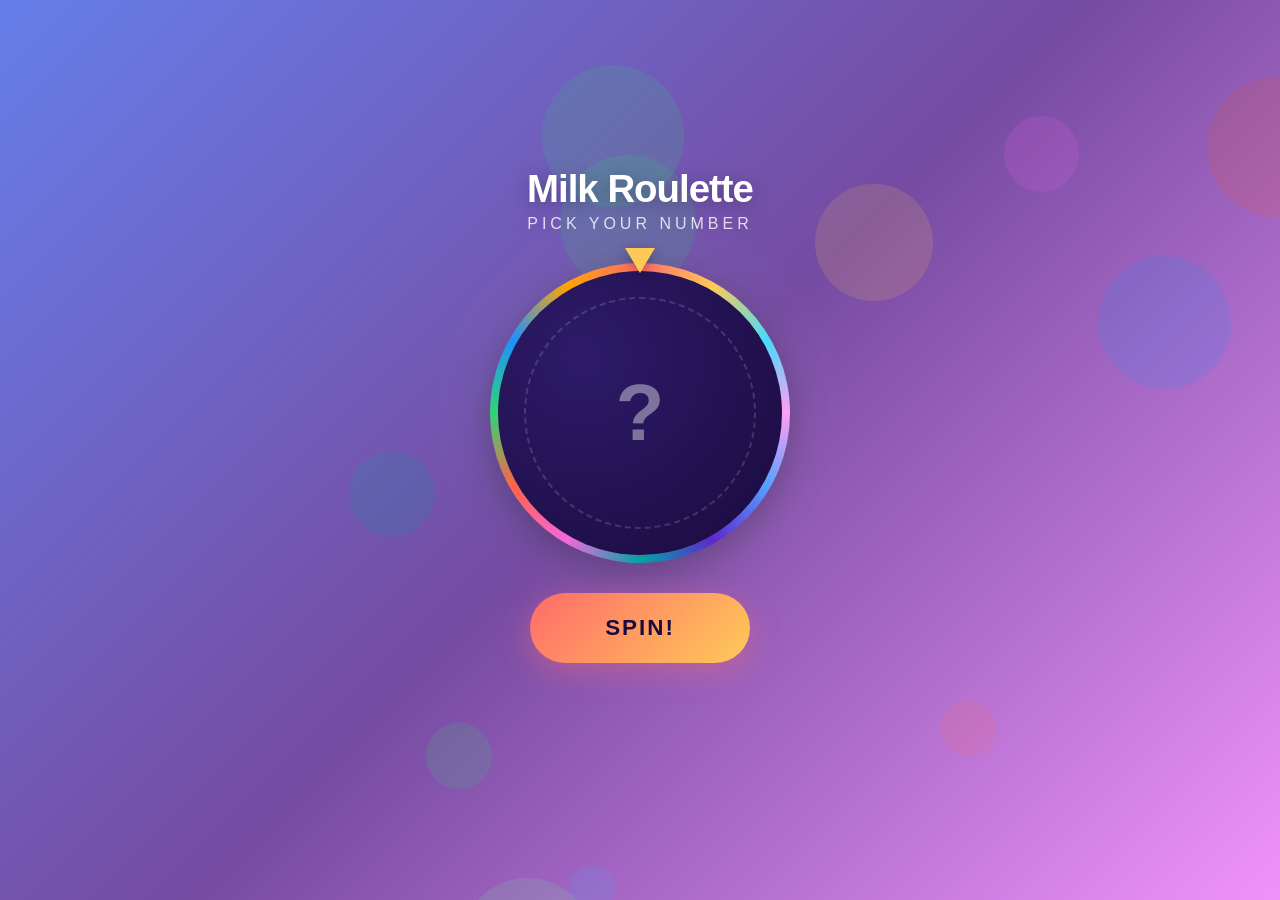
<file: milk-roulette/index.html>
<!DOCTYPE html>
<html lang="en">
<head>
    <meta charset="UTF-8">
    <meta name="viewport" content="width=device-width, initial-scale=1.0, user-scalable=no">
    <meta name="apple-mobile-web-app-capable" content="yes">
    <meta name="apple-mobile-web-app-status-bar-style" content="black-translucent">
    <meta name="apple-mobile-web-app-title" content="Milk Roulette">
    <link rel="apple-touch-icon" href="icon-180.png">
    <title>Milk Roulette</title>
    <style>
        * {
            margin: 0;
            padding: 0;
            box-sizing: border-box;
        }

        body {
            font-family: -apple-system, BlinkMacSystemFont, 'Segoe UI', Roboto, sans-serif;
            min-height: 100dvh;
            display: flex;
            flex-direction: column;
            align-items: center;
            justify-content: center;
            background: linear-gradient(135deg, #667eea 0%, #764ba2 50%, #f093fb 100%);
            overflow: hidden;
            position: relative;
        }

        .bg-bubbles {
            position: fixed;
            inset: 0;
            pointer-events: none;
            overflow: hidden;
            z-index: 0;
        }

        .bubble {
            position: absolute;
            border-radius: 50%;
            opacity: 0.15;
            animation: float 6s ease-in-out infinite;
        }

        @keyframes float {
            0%, 100% { transform: translateY(0) scale(1); }
            50% { transform: translateY(-30px) scale(1.1); }
        }

        .app {
            position: relative;
            z-index: 1;
            display: flex;
            flex-direction: column;
            align-items: center;
            gap: 30px;
            padding: 20px;
            width: 100%;
            max-width: 420px;
        }

        h1 {
            font-size: 2.4rem;
            font-weight: 900;
            color: #fff;
            text-shadow: 0 4px 20px rgba(0,0,0,0.3);
            text-align: center;
            letter-spacing: -1px;
        }

        h1 span {
            display: block;
            font-size: 1rem;
            font-weight: 400;
            letter-spacing: 4px;
            text-transform: uppercase;
            opacity: 0.8;
            margin-top: 4px;
        }

        .wheel-container {
            position: relative;
            width: 300px;
            height: 300px;
        }

        .wheel-outer {
            width: 100%;
            height: 100%;
            border-radius: 50%;
            padding: 8px;
            background: conic-gradient(
                #ff6b6b, #feca57, #48dbfb, #ff9ff3, #54a0ff,
                #5f27cd, #01a3a4, #f368e0, #ff6348, #2ed573,
                #1e90ff, #ffa502, #ff6b6b
            );
            box-shadow: 0 10px 40px rgba(0,0,0,0.3), 0 0 80px rgba(255,255,255,0.1);
            animation: glow 3s ease-in-out infinite alternate;
        }

        @keyframes glow {
            from { box-shadow: 0 10px 40px rgba(0,0,0,0.3), 0 0 60px rgba(255,107,107,0.2); }
            to { box-shadow: 0 10px 40px rgba(0,0,0,0.3), 0 0 80px rgba(84,160,255,0.3); }
        }

        .wheel-inner {
            width: 100%;
            height: 100%;
            border-radius: 50%;
            background: radial-gradient(circle at 30% 30%, #2d1b69, #1a0a3e);
            display: flex;
            align-items: center;
            justify-content: center;
            position: relative;
            overflow: hidden;
        }

        .wheel-inner::before {
            content: '';
            position: absolute;
            width: 80%;
            height: 80%;
            border-radius: 50%;
            border: 2px dashed rgba(255,255,255,0.15);
        }

        .result-number {
            font-size: 5rem;
            font-weight: 900;
            color: #fff;
            text-shadow: 0 0 30px rgba(255,255,255,0.5);
            opacity: 0;
            transform: scale(0.5);
            transition: all 0.4s cubic-bezier(0.175, 0.885, 0.32, 1.275);
            z-index: 2;
        }

        .result-number.visible {
            opacity: 1;
            transform: scale(1);
        }

        .result-number.pop {
            animation: popIn 0.6s cubic-bezier(0.175, 0.885, 0.32, 1.275);
        }

        @keyframes popIn {
            0% { transform: scale(0.3); opacity: 0; }
            50% { transform: scale(1.2); }
            100% { transform: scale(1); opacity: 1; }
        }

        .question-mark {
            font-size: 5rem;
            font-weight: 900;
            color: rgba(255,255,255,0.4);
            z-index: 2;
            animation: pulse 2s ease-in-out infinite;
        }

        @keyframes pulse {
            0%, 100% { transform: scale(1); opacity: 0.4; }
            50% { transform: scale(1.1); opacity: 0.6; }
        }

        .question-mark.hidden {
            display: none;
        }

        .spinning-numbers {
            position: absolute;
            font-size: 5rem;
            font-weight: 900;
            color: #fff;
            z-index: 2;
            display: none;
        }

        .spinning-numbers.active {
            display: block;
            animation: numberCycle 0.08s steps(1) infinite;
        }

        .pointer {
            position: absolute;
            top: -15px;
            left: 50%;
            transform: translateX(-50%);
            width: 0;
            height: 0;
            border-left: 15px solid transparent;
            border-right: 15px solid transparent;
            border-top: 25px solid #feca57;
            filter: drop-shadow(0 3px 6px rgba(0,0,0,0.3));
            z-index: 3;
        }

        .spin-btn {
            width: 220px;
            height: 70px;
            border: none;
            border-radius: 35px;
            font-size: 1.4rem;
            font-weight: 800;
            letter-spacing: 2px;
            text-transform: uppercase;
            cursor: pointer;
            position: relative;
            overflow: hidden;
            background: linear-gradient(135deg, #ff6b6b, #feca57, #48dbfb, #ff9ff3);
            background-size: 300% 300%;
            animation: gradientShift 4s ease infinite;
            color: #1a0a3e;
            box-shadow: 0 8px 30px rgba(255,107,107,0.4);
            transition: transform 0.2s, box-shadow 0.2s;
            -webkit-tap-highlight-color: transparent;
        }

        .spin-btn:active {
            transform: scale(0.95);
            box-shadow: 0 4px 15px rgba(255,107,107,0.4);
        }

        .spin-btn:disabled {
            opacity: 0.6;
            cursor: not-allowed;
            transform: none;
        }

        @keyframes gradientShift {
            0% { background-position: 0% 50%; }
            50% { background-position: 100% 50%; }
            100% { background-position: 0% 50%; }
        }

        .history {
            display: flex;
            gap: 10px;
            flex-wrap: wrap;
            justify-content: center;
            max-width: 320px;
            min-height: 40px;
        }

        .history-item {
            width: 40px;
            height: 40px;
            border-radius: 50%;
            display: flex;
            align-items: center;
            justify-content: center;
            font-weight: 700;
            font-size: 0.85rem;
            color: #fff;
            animation: slideIn 0.3s ease-out;
            box-shadow: 0 3px 10px rgba(0,0,0,0.2);
        }

        @keyframes slideIn {
            from { transform: scale(0) rotate(-180deg); opacity: 0; }
            to { transform: scale(1) rotate(0); opacity: 1; }
        }

        .confetti-container {
            position: fixed;
            inset: 0;
            pointer-events: none;
            z-index: 10;
        }

        .confetti {
            position: absolute;
            width: 10px;
            height: 10px;
            top: -10px;
            animation: confettiFall 2s ease-out forwards;
        }

        @keyframes confettiFall {
            0% { transform: translateY(0) rotate(0deg); opacity: 1; }
            100% { transform: translateY(100vh) rotate(720deg); opacity: 0; }
        }

        .result-number.camel {
            font-size: 1.3rem !important;
            color: #ff0000 !important;
            text-shadow: 0 0 30px rgba(255,0,0,0.8), 0 0 60px rgba(139,0,0,0.5) !important;
            line-height: 1.3;
            text-align: center;
        }

        .spin-btn.hidden {
            display: none;
        }

        .blood-overlay {
            position: fixed;
            inset: 0;
            z-index: 100;
            pointer-events: none;
            opacity: 0;
            transition: opacity 0.3s;
        }

        .blood-overlay.active {
            opacity: 1;
        }

        .blood-drip {
            position: absolute;
            top: -10px;
            background: linear-gradient(180deg, #8b0000, #cc0000 30%, #ff0000 60%, rgba(139,0,0,0.6));
            border-radius: 0 0 50% 50%;
            animation: drip ease-in forwards;
        }

        @keyframes drip {
            0% { height: 0; opacity: 0.9; }
            70% { opacity: 0.9; }
            100% { height: 110vh; opacity: 0.7; }
        }

        .blood-vignette {
            position: fixed;
            inset: 0;
            z-index: 99;
            pointer-events: none;
            opacity: 0;
            background: radial-gradient(ellipse at center, transparent 40%, rgba(139,0,0,0.6) 100%);
            transition: opacity 0.5s;
        }

        .blood-vignette.active {
            opacity: 1;
        }

        .blood-text {
            position: fixed;
            bottom: 25%;
            left: 50%;
            transform: translateX(-50%);
            z-index: 101;
            font-size: 1.6rem;
            font-weight: 900;
            color: #ff0000;
            text-shadow: 0 0 20px rgba(139,0,0,0.8), 0 2px 4px rgba(0,0,0,0.5);
            opacity: 0;
            text-align: center;
            white-space: nowrap;
            letter-spacing: 3px;
            text-transform: uppercase;
            pointer-events: none;
        }

        .blood-text.active {
            animation: textReveal 1s 1.5s ease-out forwards;
        }

        @keyframes textReveal {
            0% { opacity: 0; transform: translateX(-50%) scale(0.8); }
            60% { opacity: 1; transform: translateX(-50%) scale(1.05); }
            100% { opacity: 1; transform: translateX(-50%) scale(1); }
        }

        .wheel-container.camel-shake {
            animation: doomShake 0.6s ease-in-out;
        }

        @keyframes doomShake {
            0%, 100% { transform: translateX(0); }
            10% { transform: translateX(-8px) rotate(-2deg); }
            20% { transform: translateX(8px) rotate(2deg); }
            30% { transform: translateX(-6px) rotate(-1deg); }
            40% { transform: translateX(6px) rotate(1deg); }
            50% { transform: translateX(-4px); }
            60% { transform: translateX(4px); }
            70% { transform: translateX(-2px); }
            80% { transform: translateX(2px); }
        }

        .wheel-spinning .wheel-outer {
            animation: wheelSpin 2s cubic-bezier(0.25, 0.1, 0.25, 1);
        }

        @keyframes wheelSpin {
            0% { transform: rotate(0deg); }
            100% { transform: rotate(1440deg); }
        }
    </style>
</head>
<body>
    <div class="bg-bubbles" id="bgBubbles"></div>

    <div class="app">
        <h1>
            Milk Roulette
            <span>Pick your number</span>
        </h1>

        <div class="wheel-container" id="wheelContainer">
            <div class="pointer"></div>
            <div class="wheel-outer">
                <div class="wheel-inner">
                    <div class="question-mark" id="questionMark">?</div>
                    <div class="spinning-numbers" id="spinningNumbers"></div>
                    <div class="result-number" id="resultNumber"></div>
                </div>
            </div>
        </div>

        <button class="spin-btn" id="spinBtn" onclick="spin()">SPIN!</button>

        <div class="history" id="history"></div>
    </div>

    <div class="confetti-container" id="confettiContainer"></div>
    <div class="blood-vignette" id="bloodVignette"></div>
    <div class="blood-overlay" id="bloodOverlay"></div>
    <div class="blood-text" id="bloodText">CAMEL MILK</div>

    <script>
        const COLORS = [
            '#ff6b6b', '#feca57', '#48dbfb', '#ff9ff3', '#54a0ff',
            '#5f27cd', '#01a3a4', '#f368e0', '#ff6348', '#2ed573',
            '#1e90ff', '#ffa502', '#ee5a24', '#7bed9f', '#70a1ff'
        ];

        let isSpinning = false;
        const history = [];

        function createBubbles() {
            const container = document.getElementById('bgBubbles');
            for (let i = 0; i < 12; i++) {
                const bubble = document.createElement('div');
                bubble.className = 'bubble';
                const size = Math.random() * 120 + 40;
                bubble.style.width = size + 'px';
                bubble.style.height = size + 'px';
                bubble.style.left = Math.random() * 100 + '%';
                bubble.style.top = Math.random() * 100 + '%';
                bubble.style.background = COLORS[Math.floor(Math.random() * COLORS.length)];
                bubble.style.animationDelay = (Math.random() * 4) + 's';
                bubble.style.animationDuration = (Math.random() * 4 + 4) + 's';
                container.appendChild(bubble);
            }
        }

        function getRandomNumber() {
            return Math.floor(Math.random() * 34) + 1;
        }

        function spin() {
            if (isSpinning) return;
            isSpinning = true;

            const btn = document.getElementById('spinBtn');
            const questionMark = document.getElementById('questionMark');
            const spinningNumbers = document.getElementById('spinningNumbers');
            const resultNumber = document.getElementById('resultNumber');
            const wheelContainer = document.getElementById('wheelContainer');

            btn.disabled = true;
            questionMark.classList.add('hidden');
            resultNumber.classList.remove('visible', 'pop', 'camel');
            resultNumber.style.whiteSpace = '';
            resultNumber.textContent = '';
            spinningNumbers.classList.add('active');

            wheelContainer.classList.add('wheel-spinning');

            let flickerCount = 0;
            const flickerInterval = setInterval(() => {
                spinningNumbers.textContent = getRandomNumber();
                spinningNumbers.style.color = COLORS[Math.floor(Math.random() * COLORS.length)];
                flickerCount++;
            }, 80);

            const totalDuration = 2000 + Math.random() * 1000;

            setTimeout(() => {
                clearInterval(flickerInterval);
                spinningNumbers.classList.remove('active');
                wheelContainer.classList.remove('wheel-spinning');

                const isCamelMilk = Math.random() < 0.025;

                if (isCamelMilk) {
                    resultNumber.textContent = 'CAMEL\nMILK';
                    resultNumber.style.whiteSpace = 'pre';
                    resultNumber.style.color = '';
                    resultNumber.style.fontSize = '';
                    resultNumber.classList.add('visible', 'pop', 'camel');
                    wheelContainer.classList.add('camel-shake');
                    btn.classList.add('hidden');
                    addToHistory('CM');
                    launchBloodDrip();

                    if (navigator.vibrate) {
                        navigator.vibrate([100, 50, 100, 50, 200, 100, 300]);
                    }

                    setTimeout(() => {
                        wheelContainer.classList.remove('camel-shake');
                        btn.classList.remove('hidden');
                        btn.disabled = false;
                        isSpinning = false;
                    }, 5000);
                    return;
                } else {
                    const finalNumber = getRandomNumber();
                    resultNumber.textContent = finalNumber;
                    resultNumber.style.color = COLORS[Math.floor(Math.random() * COLORS.length)];
                    resultNumber.classList.add('visible', 'pop');
                    addToHistory(finalNumber);
                    launchConfetti();

                    if (navigator.vibrate) {
                        navigator.vibrate([50, 30, 100]);
                    }
                }

                btn.disabled = false;
                isSpinning = false;
            }, totalDuration);
        }

        function addToHistory(number) {
            history.unshift(number);
            if (history.length > 3) history.pop();

            const container = document.getElementById('history');
            container.innerHTML = '';
            history.forEach((num, i) => {
                const item = document.createElement('div');
                item.className = 'history-item';
                const isCamel = num === 'CM';
                item.textContent = isCamel ? 'CM' : num;
                item.style.background = isCamel ? '#8b0000' : COLORS[num % COLORS.length];
                item.style.fontSize = isCamel ? '0.65rem' : '0.85rem';
                item.style.animationDelay = (i * 0.05) + 's';
                if (i > 0) item.style.opacity = 1 - (i * 0.1);
                container.appendChild(item);
            });
        }

        function launchConfetti() {
            const container = document.getElementById('confettiContainer');
            container.innerHTML = '';
            for (let i = 0; i < 40; i++) {
                const confetti = document.createElement('div');
                confetti.className = 'confetti';
                confetti.style.left = Math.random() * 100 + '%';
                confetti.style.background = COLORS[Math.floor(Math.random() * COLORS.length)];
                confetti.style.animationDelay = (Math.random() * 0.5) + 's';
                confetti.style.borderRadius = Math.random() > 0.5 ? '50%' : '2px';
                confetti.style.width = (Math.random() * 8 + 6) + 'px';
                confetti.style.height = (Math.random() * 8 + 6) + 'px';
                container.appendChild(confetti);
            }
            setTimeout(() => { container.innerHTML = ''; }, 2500);
        }

        function launchBloodDrip() {
            const overlay = document.getElementById('bloodOverlay');
            const vignette = document.getElementById('bloodVignette');
            const text = document.getElementById('bloodText');

            overlay.innerHTML = '';
            overlay.classList.add('active');
            vignette.classList.add('active');
            text.classList.add('active');

            const dripCount = 15;
            for (let i = 0; i < dripCount; i++) {
                const drip = document.createElement('div');
                drip.className = 'blood-drip';
                drip.style.left = (Math.random() * 100) + '%';
                drip.style.width = (Math.random() * 30 + 15) + 'px';
                drip.style.animationDuration = (Math.random() * 2 + 2) + 's';
                drip.style.animationDelay = (Math.random() * 1.5) + 's';
                overlay.appendChild(drip);
            }

            setTimeout(() => {
                overlay.classList.remove('active');
                vignette.classList.remove('active');
                text.classList.remove('active');
                overlay.innerHTML = '';
            }, 5000);
        }

        createBubbles();
    </script>
</body>
</html>
</file>
